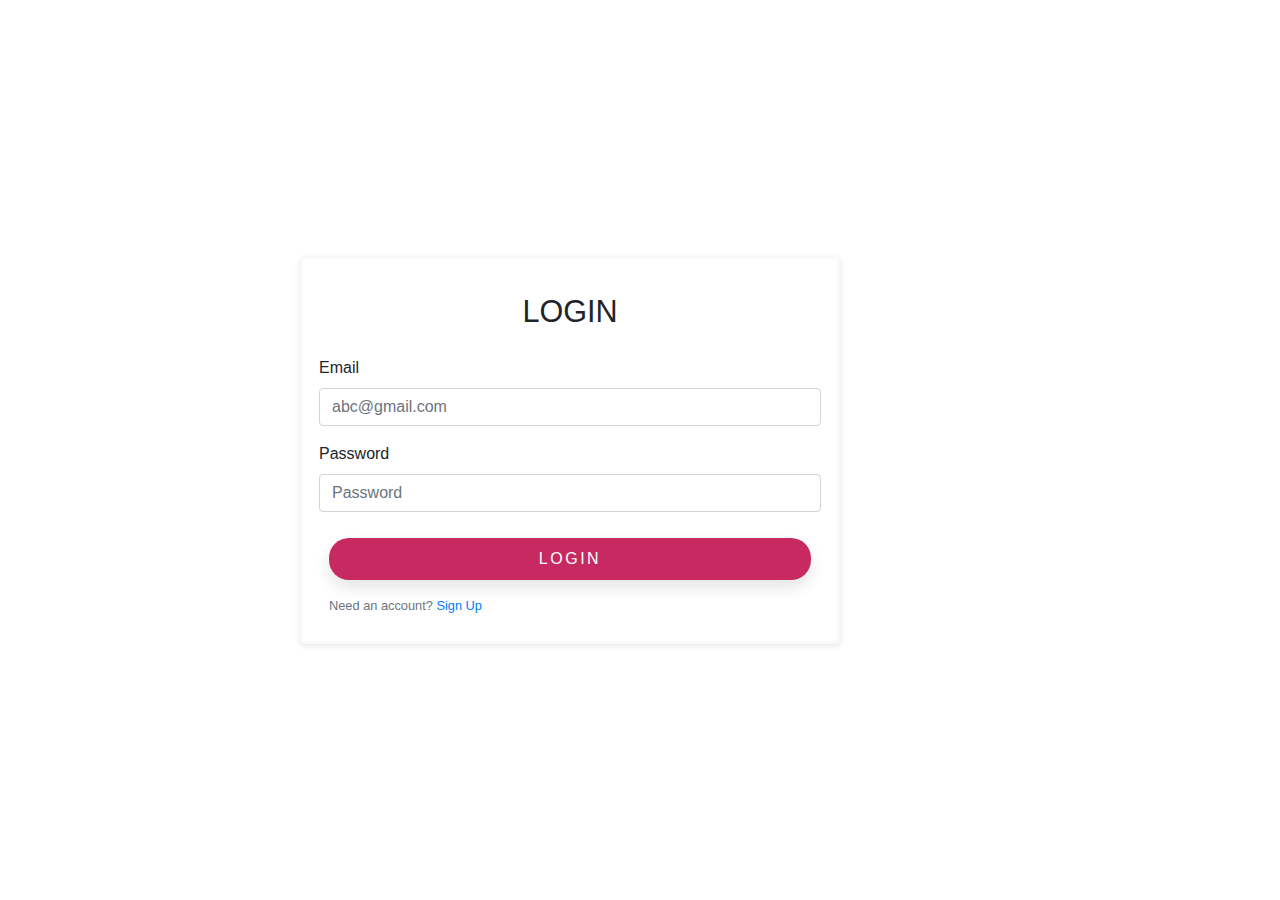
<file: login.html>
<!-- TODO: add validation js for email and password-->

<!DOCTYPE html>
<html lang="en">
<head>
        <meta charset="utf-8">
        <meta name="viewport" content="width=device-width, initial-scale=1, shrink-to-fit=no">
        <meta http-equiv="X-UA-Compatible" content="ie=edge">
        <title>Login</title>
        <link rel="stylesheet" href="">
        <link rel="stylesheet" href="https://cdn.jsdelivr.net/npm/bootstrap@4.3.1/dist/css/bootstrap.min.css" integrity="sha384-ggOyR0iXCbMQv3Xipma34MD+dH/1fQ784/j6cY/iJTQUOhcWr7x9JvoRxT2MZw1T" crossorigin="anonymous">
        <style>
            html, body {
                height: 100%;
                margin: 0;
                padding: 0;
                overflow: hidden;
            }
            .card {
                position: relative;
                padding: 1rem;
                /* margin: 1rem -15px 0; */
                border: solid #f8f9fa;
                /* border-width: 0.2rem 0 0;             */
                display: flex;
                flex-direction: column;
                justify-content: center;
                /* align-items: center;     */
                box-shadow: 0 2px 6px rgba(0, 0, 0, 0.1);
                text-align: left;
                
            }
            button {
                text-transform: uppercase;
                letter-spacing: 2.5px;
                border: none;
                border-radius: 20px;
                box-shadow: 0px 8px 15px rgba(0, 0, 0, 0.1);
                background-color: #fff;
                padding: 1vh 6vh;
                margin: 10px;
                background-color: rgba(199, 41, 97, 1);
                color: white;
            }
            button:hover {
                
                color: white;
                transform: scale(1.01);
            }
            h1 {
                text-transform: uppercase;
                font-size: 3.4vh;
                padding-top: 2vh;
                padding-bottom: 2vh;
                text-align: center;

            }
            small {
                padding: 10px 10px;
                padding-top: 2px;
            }
            #wrapper {
                display: flex;
                flex-direction: column;
                justify-content: center;
                align-items: center;
                height: 100vh;
                /* margin: -48px 0px 0px !important; */

                /* margin: 0; */

            }
            #wrapper.container.mt-5 {
                margin: 0px 0px 0px !important;
                /* TODO: center horizontally or remove ^, causing margin space at top */
                

            }
        </style>
</head>
<head>
  <meta charset="UTF-8">
  <meta http-equiv="X-UA-Compatible" content="IE=edge">
  <meta name="viewport" content="width=device-width, initial-scale=1.0">
  <title>Document</title>
  <!-- <link rel="stylesheet" href="styles.css"> -->
</head>
<body>
    <div class="container mt-5" id="wrapper">
    <!-- <div class="container mt-5 col row justify-content-center" id="wrapper"> -->
        <form class="card " style="width: 60vh;">
            <h1>Login</h1>
            <div class="form-group">
                <label for="email_inp">Email</label>
                <input type="email" class="form-control" id="email_inp" placeholder="abc@gmail.com">
            </div>
            <div class="form-group">
                <label for="passwrd_inp">Password</label>
                <input type="password" class="form-control" id="passwrd_inp" placeholder="Password">
            </div>
            <button type="submit">Login</button>
            <small id="signUp" class="form-text text-muted">Need an account? <a href="signup.html">Sign Up</a></small>

        </form>
    </div>

    <!-- jQuery first, then Popper.js, then Bootstrap JS -->
    <script src="https://code.jquery.com/jquery-3.3.1.slim.min.js" integrity="sha384-q8i/X+965DzO0rT7abK41JStQIAqVgRVzpbzo5smXKp4YfRvH+8abtTE1Pi6jizo" crossorigin="anonymous"></script>
    <script src="https://cdn.jsdelivr.net/npm/popper.js@1.14.7/dist/umd/popper.min.js" integrity="sha384-UO2eT0CpHqdSJQ6hJty5KVphtPhzWj9WO1clHTMGa3JDZwrnQq4sF86dIHNDz0W1" crossorigin="anonymous"></script>
    <script src="https://cdn.jsdelivr.net/npm/bootstrap@4.3.1/dist/js/bootstrap.min.js" integrity="sha384-JjSmVgyd0p3pXB1rRibZUAYoIIy6OrQ6VrjIEaFf/nJGzIxFDsf4x0xIM+B07jRM" crossorigin="anonymous"></script>

</body>
</html>
</file>
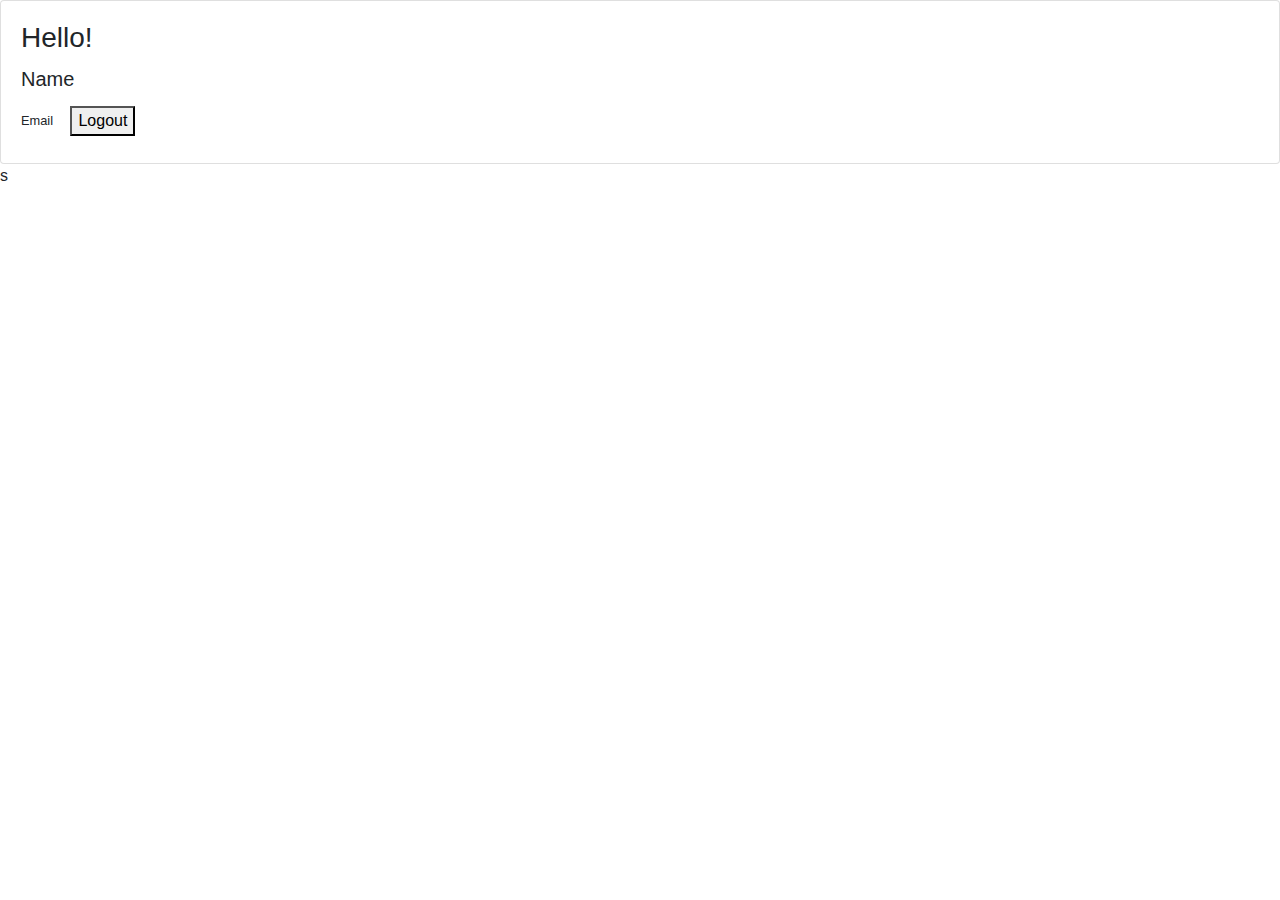
<file: myprofile.html>
<!DOCTYPE html>
<html>
    <head>
        <meta charset="utf-8">
        <meta http-equiv="X-UA-Compatible" content="IE=edge">
        <title></title>
        <meta name="description" content="">
        <meta name="viewport" content="width=device-width, initial-scale=1">
        <link rel="stylesheet" href="">
        <link rel="stylesheet" href="https://cdn.jsdelivr.net/npm/bootstrap@4.0.0/dist/css/bootstrap.min.css" integrity="sha384-Gn5384xqQ1aoWXA+058RXPxPg6fy4IWvTNh0E263XmFcJlSAwiGgFAW/dAiS6JXm" crossorigin="anonymous">
            
    </head>
    <body>
        <!-- TODO: overlay -->
        <div class="card">
            <div class="card-body">
                <h3 class="card-title">Hello!</h5>
                <h5>Name</h5>
                <small>Email</small>
                <div class="btn">
                    <button type="submit">Logout</button>
                </div>
                <!-- <p class="card-text">Some quick example text to build on the card title and make up the bulk of the card's content.</p> -->
              </div>
        </div>

        <script src="https://code.jquery.com/jquery-3.2.1.slim.min.js" integrity="sha384-KJ3o2DKtIkvYIK3UENzmM7KCkRr/rE9/Qpg6aAZGJwFDMVNA/GpGFF93hXpG5KkN" crossorigin="anonymous"></script>
<script src="https://cdn.jsdelivr.net/npm/popper.js@1.12.9/dist/umd/popper.min.js" integrity="sha384-ApNbgh9B+Y1QKtv3Rn7W3mgPxhU9K/ScQsAP7hUibX39j7fakFPskvXusvfa0b4Q" crossorigin="anonymous"></script>
<script src="https://cdn.jsdelivr.net/npm/bootstrap@4.0.0/dist/js/bootstrap.min.js" integrity="sha384-JZR6Spejh4U02d8jOt6vLEHfe/JQGiRRSQQxSfFWpi1MquVdAyjUar5+76PVCmYl" crossorigin="anonymous"></script>
    </body>
</html>s
</file>
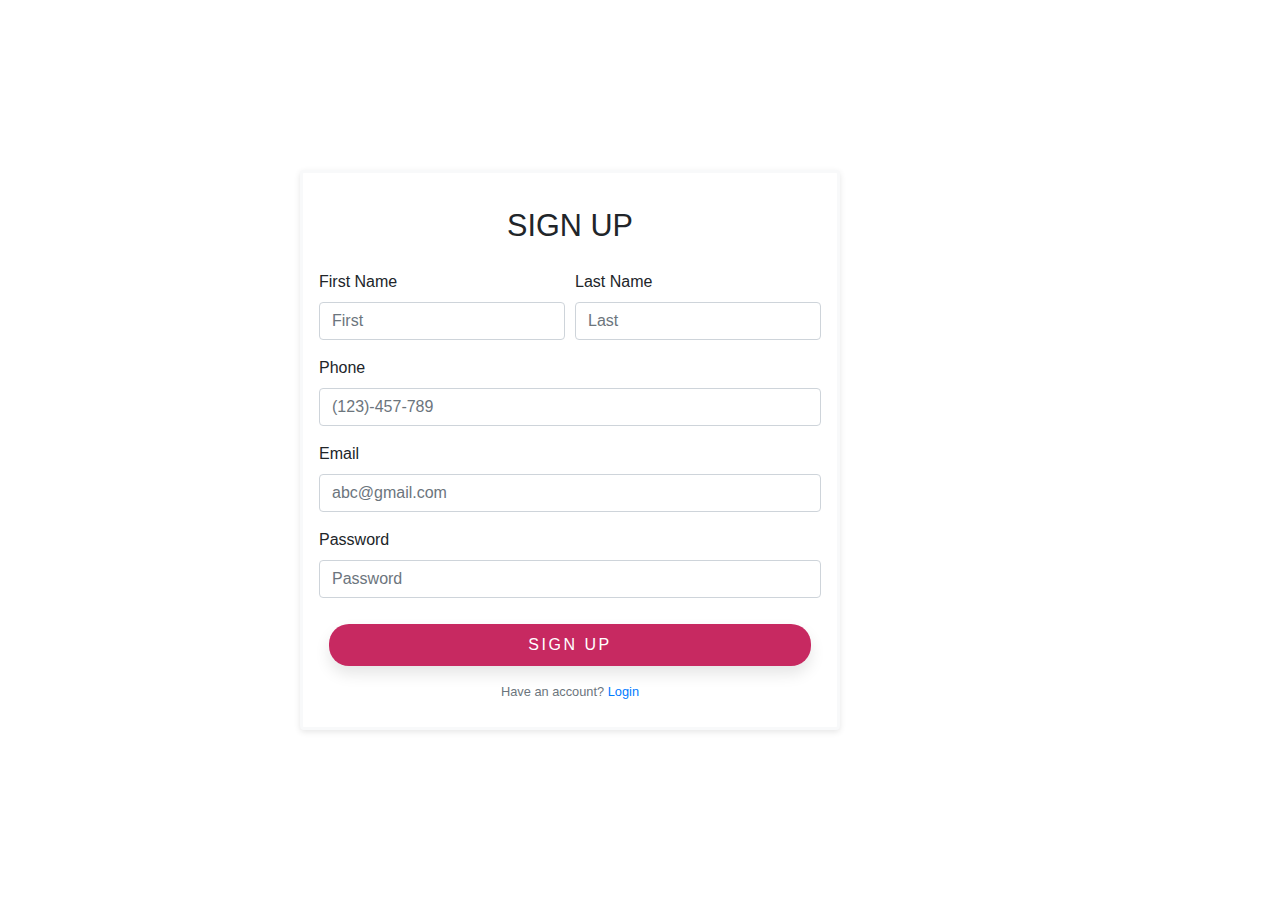
<file: signup.html>
<!-- TODO: add validation js for name, phone, email -->

<!DOCTYPE html>
<html lang="en">
<head>
        <meta charset="utf-8">
        <meta name="viewport" content="width=device-width, initial-scale=1, shrink-to-fit=no">
        <meta http-equiv="X-UA-Compatible" content="ie=edge">
        <title>Login</title>

        <link rel="stylesheet" href="https://cdn.jsdelivr.net/npm/bootstrap@4.3.1/dist/css/bootstrap.min.css" integrity="sha384-ggOyR0iXCbMQv3Xipma34MD+dH/1fQ784/j6cY/iJTQUOhcWr7x9JvoRxT2MZw1T" crossorigin="anonymous">
        <style>
            html, body {
                height: 100%;
                margin: 0;
                padding: 0;
                overflow: hidden;
            }
            .card {
                position: relative;
                padding: 1rem;
                /* margin: 1rem -15px 0; */
                border: solid #f8f9fa;
                /* border-width: 0.2rem 0 0;             */
                display: flex;
                flex-direction: column;
                justify-content: center;
                /* align-items: center;     */
                box-shadow: 0 2px 6px rgba(0, 0, 0, 0.1);
                text-align: left;
                
            }
            button {
                text-transform: uppercase;
                letter-spacing: 2.5px;
                border: none;
                border-radius: 20px;
                box-shadow: 0px 8px 15px rgba(0, 0, 0, 0.1);
                background-color: #fff;
                padding: 1vh 6vh;
                margin: 10px;
                background-color: rgba(199, 41, 97, 1);
                color: white;
            }
            button:hover {
                
                color: white;
                transform: scale(1.01);
            }
            h1 {
                text-transform: uppercase;
                font-size: 3.4vh;
                padding-top: 2vh;
                padding-bottom: 2vh;
                text-align: center;

            }
            small {
                padding: 10px 10px;
                padding-top: 2px;
                text-align: center;
            }
            #wrapper {
                display: flex;
                flex-direction: column;
                justify-content: center;
                align-items: center;
                height: 100vh;
                /* margin: -48px 0px 0px !important; */

                /* margin: 0; */

            }
            #wrapper.container.mt-5 {
                margin: 0px 0px 0px !important;
                /* TODO: center horizontally or remove ^, causing margin space at top */

            }
        </style>
</head>
<head>
  <meta charset="UTF-8">
  <meta http-equiv="X-UA-Compatible" content="IE=edge">
  <meta name="viewport" content="width=device-width, initial-scale=1.0">
  <title>Document</title>
  <!-- <link rel="stylesheet" href="styles.css"> -->
</head>
<body>
        <div class="container mt-5" id="wrapper">
    <!-- <div class="container mt-5 col row justify-content-center" id="wrapper"> -->
        <form class="card " style="width: 60vh;">
            <h1>Sign Up</h1>
            <div class="form-row">
                <div class="form-group col-md-6">
                    <label for="first">First Name</label>
                    <input type="text" class="form-control" id="first" placeholder="First">
                </div>
                <div class="form-group col-md-6">
                    <label for="last">Last Name</label>
                    <input type="text" class="form-control" id="last" placeholder="Last">
                </div>
              </div>
              <div class="form-group">
                <label for="phone_inp">Phone</label>
                <input type="tel" class="form-control" id="phone_inp" placeholder="(123)-457-789">
            </div>
            <div class="form-group">
                <label for="email_inp">Email</label>
                <input type="email" class="form-control" id="email_inp" placeholder="abc@gmail.com">
            </div>
            <div class="form-group">
                <label for="passwrd_inp">Password</label>
                <input type="password" class="form-control" id="passwrd_inp" placeholder="Password">
            </div>
            
            <button type="submit">Sign Up</button>
            <small id="signUp" class="form-text text-muted">Have an account? <a href="login.html">Login</a></small>

        </form>
    </div>

    <!-- jQuery first, then Popper.js, then Bootstrap JS -->
    <script src="https://code.jquery.com/jquery-3.3.1.slim.min.js" integrity="sha384-q8i/X+965DzO0rT7abK41JStQIAqVgRVzpbzo5smXKp4YfRvH+8abtTE1Pi6jizo" crossorigin="anonymous"></script>
    <script src="https://cdn.jsdelivr.net/npm/popper.js@1.14.7/dist/umd/popper.min.js" integrity="sha384-UO2eT0CpHqdSJQ6hJty5KVphtPhzWj9WO1clHTMGa3JDZwrnQq4sF86dIHNDz0W1" crossorigin="anonymous"></script>
    <script src="https://cdn.jsdelivr.net/npm/bootstrap@4.3.1/dist/js/bootstrap.min.js" integrity="sha384-JjSmVgyd0p3pXB1rRibZUAYoIIy6OrQ6VrjIEaFf/nJGzIxFDsf4x0xIM+B07jRM" crossorigin="anonymous"></script>

</body>
</html>
</file>
